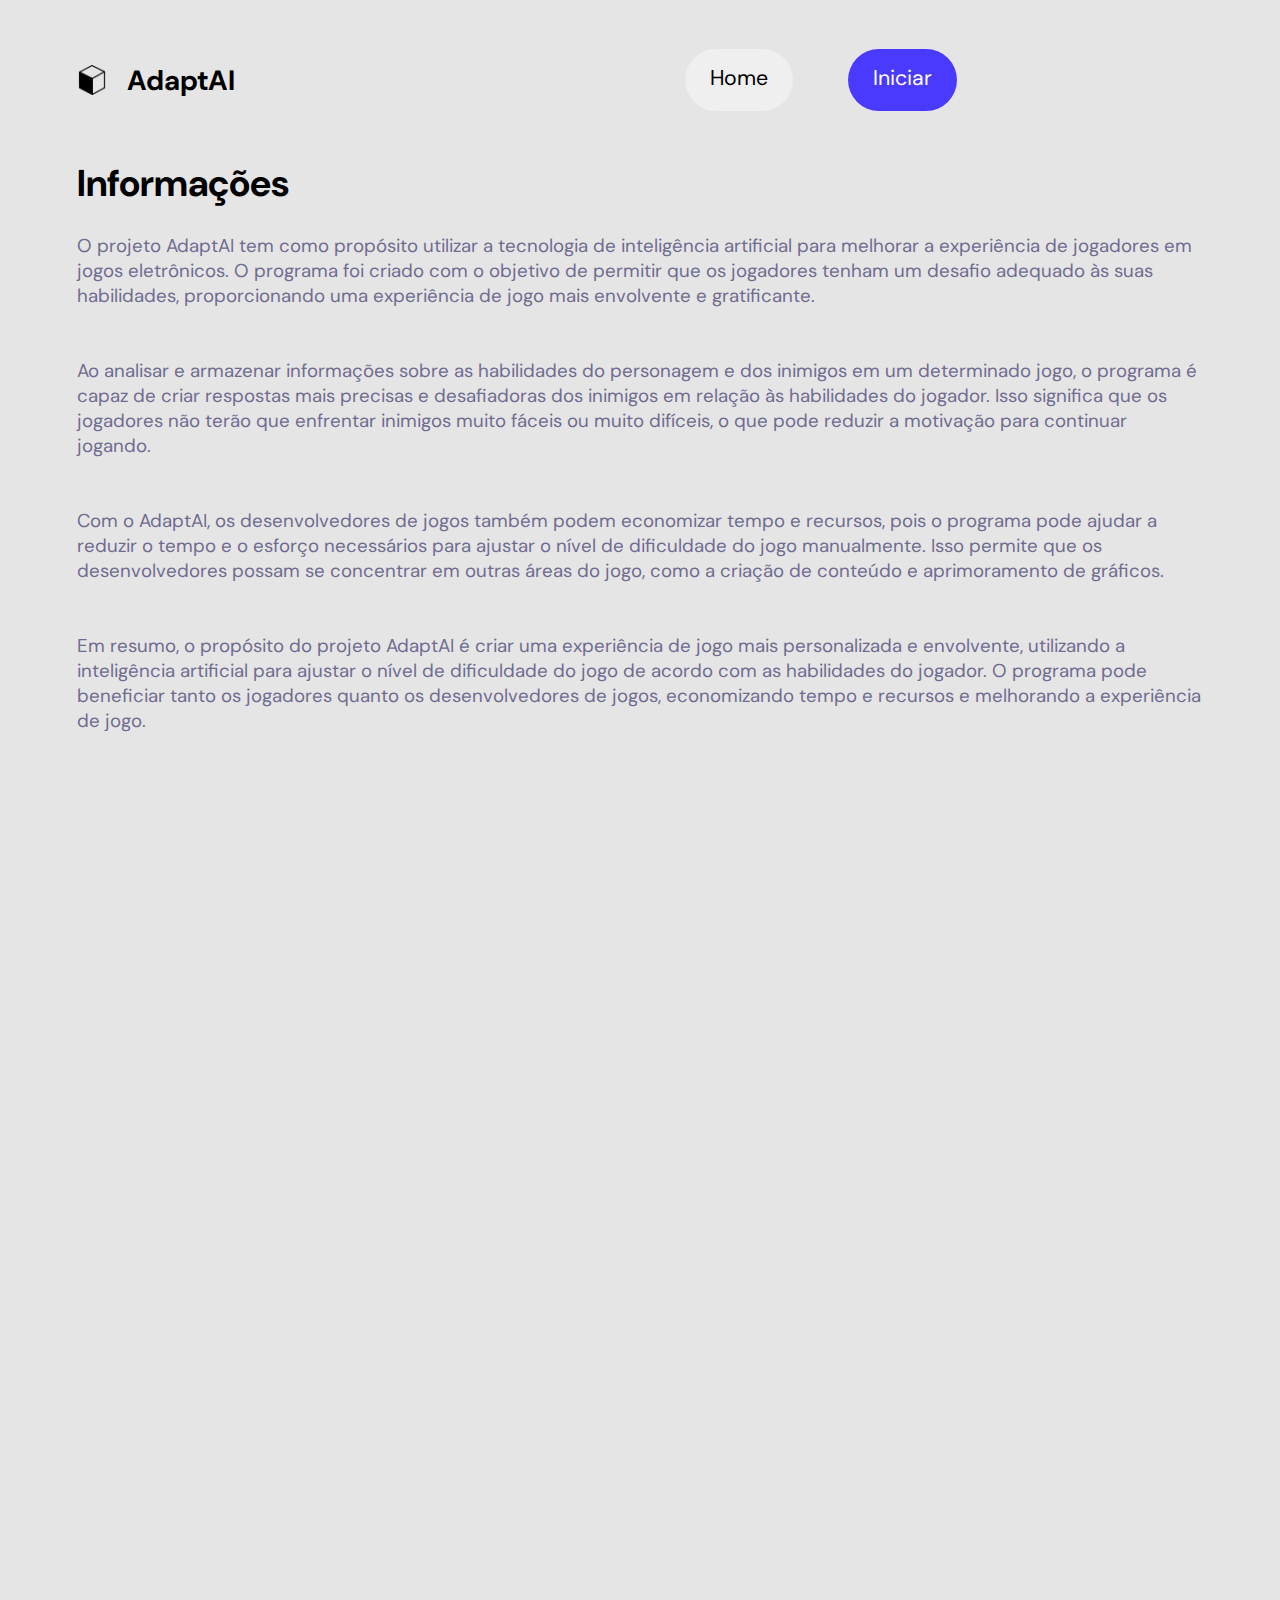
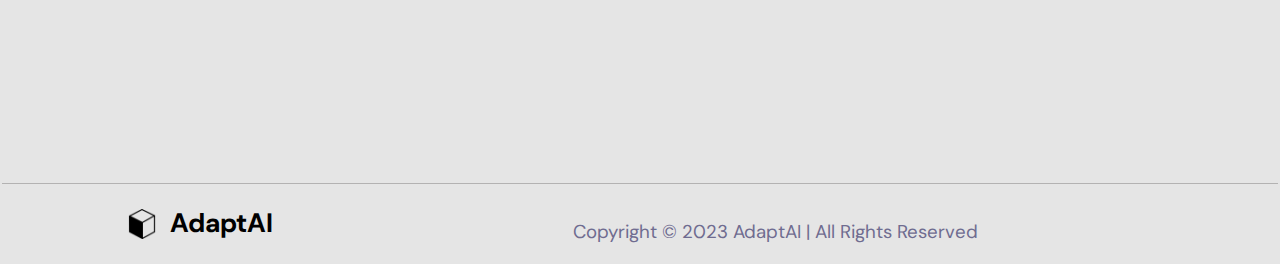
<file: informacoes.html>
<!DOCTYPE html>
<html lang="pt-br">

<head>
    <meta charset="UTF-8">
    <meta http-equiv="X-UA-Compatible" content="IE=edge">
    <meta name="viewport" content="width=device-width, initial-scale=1.0">
    <link rel="stylesheet" type="text/css" href="index.css">
    <link href="https://fonts.googleapis.com/css?family=DM+Sans&display=swap" rel="stylesheet">
    <title>AdaptAI</title>

    <script>
        function home() {
            window.location.href = "index.html";
        }

        function iniciar() {
            window.location.href = "iniciar.html";
        }
    </script>
</head>

<body>


    <div class="conteudo-informacoes">
        <div id="logoContainer">
            <img src="./imagens/logoAdaptAI.png" alt="" id="imgLogo">
            <h2>AdaptAI</h2>
            <div class="menu">
                <input type="button" value="Home" onclick="home()" id="home">
                <input type="button" value="Iniciar" onclick="iniciar()" id="iniciar">
            </div>
        </div>


        <h1>Informações</h1>
        <p>O projeto AdaptAI tem como propósito utilizar a tecnologia de inteligência artificial para melhorar a
            experiência de jogadores em jogos eletrônicos. O programa foi criado com o objetivo de permitir que os
            jogadores tenham um desafio adequado às suas habilidades, proporcionando uma experiência de jogo mais
            envolvente e gratificante.<br /><br /><br />


            Ao analisar e armazenar informações sobre as habilidades do personagem e dos inimigos em um determinado
            jogo, o programa é capaz de criar respostas mais precisas e desafiadoras dos inimigos em relação às
            habilidades do jogador. Isso significa que os jogadores não terão que enfrentar inimigos muito fáceis ou
            muito difíceis, o que pode reduzir a motivação para continuar jogando.<br /><br /><br />


            Com o AdaptAI, os desenvolvedores de jogos também podem economizar tempo e recursos, pois o programa pode
            ajudar a reduzir o tempo e o esforço necessários para ajustar o nível de dificuldade do jogo manualmente.
            Isso permite que os desenvolvedores possam se concentrar em outras áreas do jogo, como a criação de conteúdo
            e aprimoramento de gráficos.<br /><br /><br />


            Em resumo, o propósito do projeto AdaptAI é criar uma experiência de jogo mais personalizada e envolvente,
            utilizando a inteligência artificial para ajustar o nível de dificuldade do jogo de acordo com as
            habilidades do jogador. O programa pode beneficiar tanto os jogadores quanto os desenvolvedores de jogos,
            economizando tempo e recursos e melhorando a experiência de jogo.<br /><br /><br /></p>
    </div>

    <div id="rodape">
        <img src="imagens/logoAdaptAI.png" alt="logo">
        <h2>AdaptAI</h2>
        <div>

            <p>Copyright © 2023 AdaptAI | All Rights Reserved</p>
        </div>
    </div>
</body>

</html>
</file>
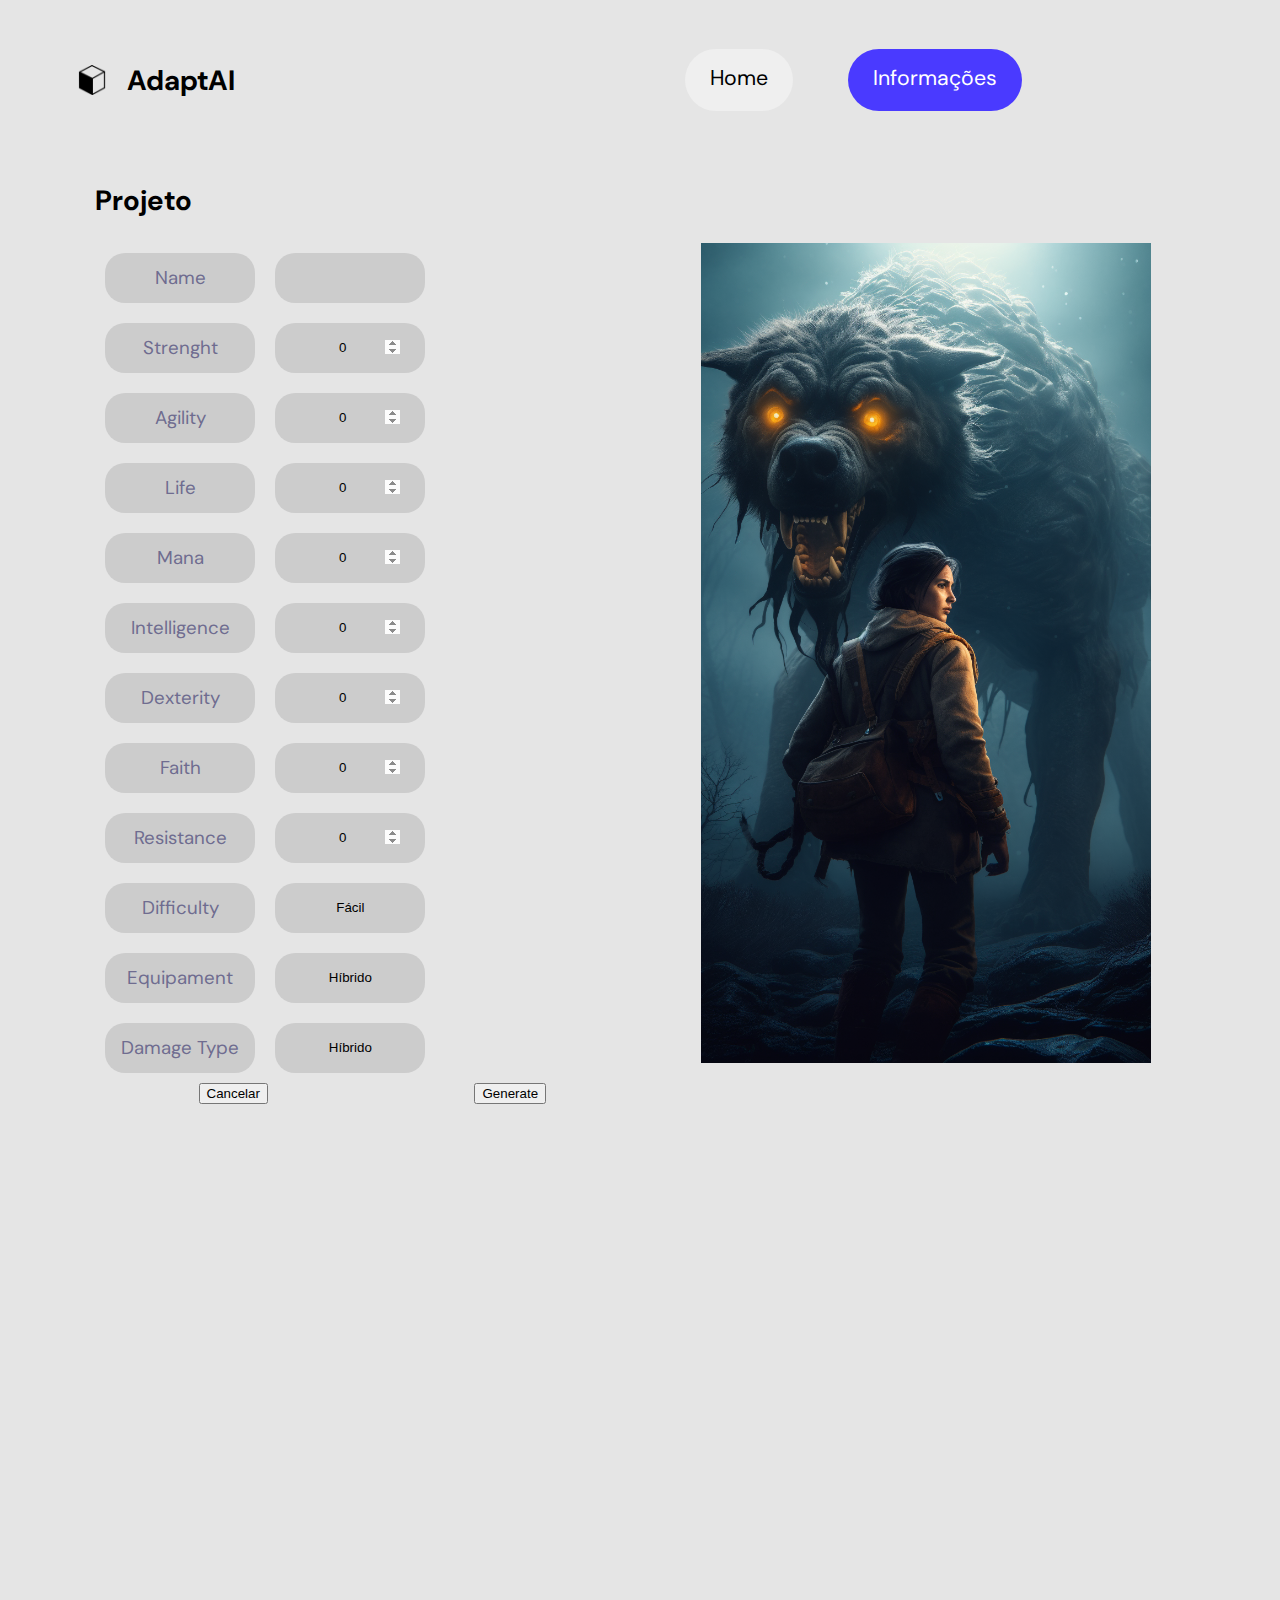
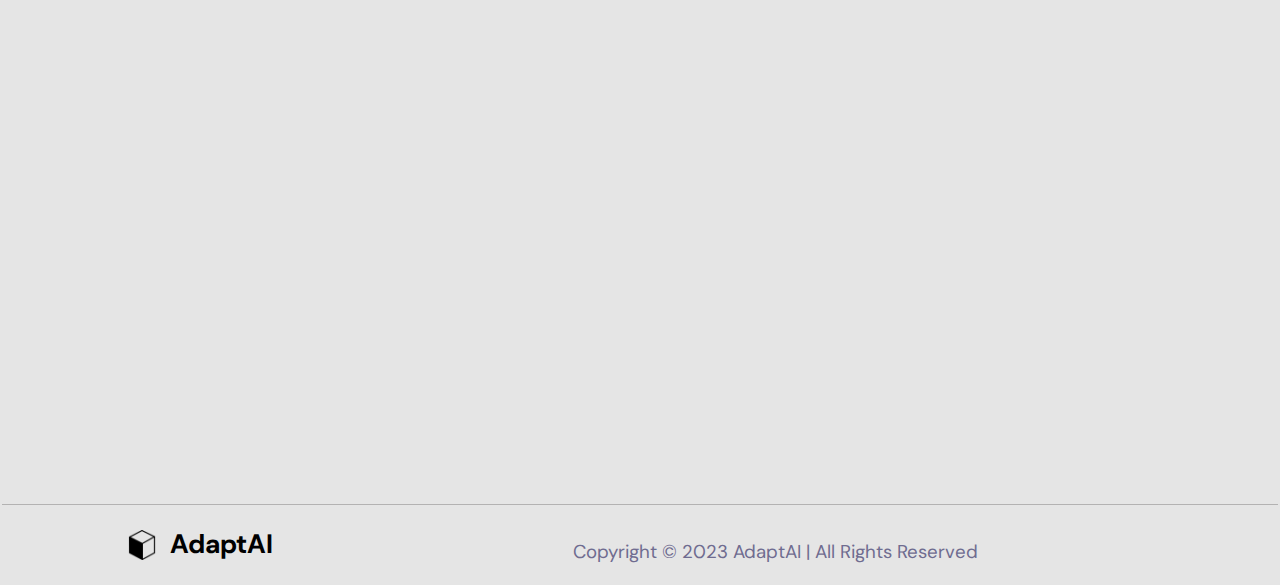
<file: iniciar.html>
<!DOCTYPE html>
<html lang="pt-br">

<head>
    <meta charset="UTF-8">
    <meta http-equiv="X-UA-Compatible" content="IE=edge">
    <meta name="viewport" content="width=device-width, initial-scale=1.0">
    <link rel="stylesheet" type="text/css" href="index.css">
    <link href="https://fonts.googleapis.com/css?family=DM+Sans&display=swap" rel="stylesheet">
    <title>AdaptAI</title>

    <script>
        function home() {
            window.location.href = "index.html";
        }

        function informacoes() {
            window.location.href = "informacoes.html";
        }
    </script>
</head>

<body>
    <div class="conteudo-informacoes">

        <div id="logoContainer">
            <img src="./imagens/logoAdaptAI.png" alt="" id="imgLogo">
            <h2>AdaptAI</h2>
            <div class="menu">
                <input type="button" value="Home" onclick="home()" id="home">
                <input type="button" value="Informações" onclick="informacoes()" id="informacoes">
            </div>
        </div>


        <div class="conteudo-iniciar">


            <h2 id="tituloGerador">Projeto</h2>
            <form action="" onsubmit="generateAttrs(event)" style="width: 100%">
                <div id="linhaAtributosImagem">
                    <div class="container-atributos">
                        <div class="linha-unica">
                            <div class="retangulo">
                                <p>Name</p>
                            </div>
                            <div class="retangulo">
                                <input type="text" name="NAME">
                            </div>

                        </div>
                        <div class="linha-unica">
                            <div class="retangulo">
                                <p>Strenght</p>
                            </div>
                            <div class="retangulo">
                                <input type="number" value="0" name="STRENGTH" min="0">
                            </div>
                        </div>
                        <div class="linha-unica">
                            <div class="retangulo">
                                <p>Agility</p>
                            </div>
                            <div class="retangulo">
                                <input type="number" value="0" name="AGILITY" min="0">
                            </div>
                        </div>
                        <div class="linha-unica">
                            <div class="retangulo">
                                <p>Life</p>
                            </div>
                            <div class="retangulo">
                                <input type="number" value="0" name="LIFE" min="0">
                            </div>
                        </div>
                        <div class="linha-unica">
                            <div class="retangulo">
                                <p>Mana</p>
                            </div>
                            <div class="retangulo">
                                <input type="number" value="0" name="MANA" min="0">
                            </div>
                        </div>
                        <div class="linha-unica">
                            <div class="retangulo">
                                <p>Intelligence</p>
                            </div>
                            <div class="retangulo">
                                <input type="number" value="0" name="INTELLIGENCE" min="0">
                            </div>
                        </div>
                        <div class="linha-unica">
                            <div class="retangulo">
                                <p>Dexterity</p>
                            </div>
                            <div class="retangulo">
                                <input type="number" value="0" name="DEXTERITY" min="0">
                            </div>
                        </div>
                        <div class="linha-unica">
                            <div class="retangulo">
                                <p>Faith</p>
                            </div>
                            <div class="retangulo">
                                <input type="number" value="0" name="FAITH" min="0">
                            </div>
                        </div>
                        <div class="linha-unica">
                            <div class="retangulo">
                                <p>Resistance</p>
                            </div>
                            <div class="retangulo">
                                <input type="number" value="0" name="RESISTANCE" min="0">
                            </div>
                        </div>
                        <div class="linha-unica">
                            <div class="retangulo">
                                <p>Difficulty</p>
                            </div>
                            <div class="retangulo">
                                <input type="text" value="Fácil" name="DIFFICULTY" min="0">
                            </div>
                        </div>
                        <div class="linha-unica">
                            <div class="retangulo">
                                <p>Equipament</p>
                            </div>
                            <div class="retangulo">
                                <input type="text" value="Híbrido" name="EQUIPAMENT" min="0">
                            </div>
                        </div>

                        <div class="linha-unica">
                            <div class="retangulo">
                                <p>Damage Type</p>
                            </div>
                            <div class="retangulo">
                                <input type="text" value="Híbrido" name="DAMAGE_TYPE">
                            </div>
                        </div>
                    </div>
                    <div id="containerImagem">
                        <img src="imagens/Sanduba_cinematic_4K_HD_image_with_dramatic_orange_and_blue_lig_45c73d60-b167-4808-935f-05ebb1f1a36f.png"
                            alt=" Imagem da aba de iniciar" id="imagemGerador">
                    </div>
                </div>

                <div id="menuGerador">
                    <button type="button" value="Cancelar" onclick="cancelAttrs()">Cancelar</button>
                    <button type="submit" value="Generate">Generate</button>
                </div>
            </form>
        </div>
    </div>
    <div id="rodape">
        <img src="imagens/logoAdaptAI.png" alt="logo">
        <h2>AdaptAI</h2>
        <div>

            <p>Copyright © 2023 AdaptAI | All Rights Reserved</p>
        </div>
    </div>

    <script src="./index.js"></script>
</body>

</html>
</file>
<file: index.css>
body,
html {
  background: #e5e5e5;
  margin: 1px;
  padding: 0;
}

div#logo {
  background-image: url("imagens/logoAdaptAI.png");
  background-repeat: no-repeat;
  background-size: cover;
  height: 30px;
  width: 30px;
  margin-top: 4em;
}

#logo h2 {
  margin-left: 40px;
  margin-top: 7px;
  font-family: DM Sans;
  font-size: 20pt;
}

h1#tituloHome {
  font-family: DM Sans;
  color: #211888;
  font-size: 26pt;
  margin-top: 2em;
  margin-bottom: 1em;
}

p {
  font-family: DM Sans;
  color: #6f6c90;
  font-size: 14pt;
}

.flex-container {
  display: flex;
  flex-wrap: wrap;
  justify-content: space-between;
  min-height: 100vh;
}

div#conteudo {
  width: 45%;
  padding: 0px;
  margin-left: 4em;
  margin-top: 2em;
}

#imagemHomeContainer {
  max-width: 50%;
  margin-left: 0;
  padding: 0;
  margin: 0;
}

#imagemHome {
  width: 100%;
  display: block;
  height: auto;
  margin-left: auto;
  top: 0px;
}
div#botoes {
  max-width: 400px;
  display: flex;
  flex-wrap: wrap;
  justify-content: space-between;
  margin-bottom: 2em;
  margin-top: ;
}

@media screen and (max-width: 1300px) {
  #imagemHome {
    min-width: 100%;
  }
  div#conteudo {
    width: 100%;
  }
  div#conteudo {
    margin: 1em;
  }
}

#botoes #iniciar,
#saibaMais {
  font-family: DM Sans;
  font-size: 16pt;
  text-align: center;
  line-height: 1.5cm;
  padding-left: 50px;
  padding-right: 50px;
  padding-top: 30p;
  padding-bottom: 5px;
  border-radius: 50px;
  margin-left: 0;
}

#iniciar {
  margin-left: 40px;
  background-color: #4a3aff;
  color: white;
  border: none;
}

.container-atributos .linha-unica .retangulo {
  width: 150px;
}

#iniciar:hover {
  background-color: #020111;
  transition: 700ms;
}

#saibaMais {
  background-color: white;
  color: #4a3aff;
  border: 2px solid #4a3aff;
  padding-left: 40px;
  padding-right: 40px;
}

#saibaMais:hover {
  background-color: #1d1b1b;
  color: #d8d8da;
  border: 3px dotted #766deb;
  transition: 700ms;
}

#rodape {
  margin-top: auto;
  display: flex;
  left: 0;
  width: 100%;
  border-top: 1px solid rgb(179, 178, 178);
  margin-top: auto;
}

#rodape div {
  width: 100%;
  text-align: center;
  margin-top: auto;
}

#rodape img {
  margin-top: 25px;
  margin-left: 125px;
  height: 30px;
  width: 30px;
}

#rodape h2 {
  margin-left: 0.5em;
  font-family: DM Sans;
  font-size: 20pt;
}

#rodape p {
  text-align: center;
  margin-top: auto;
  font-family: DM Sans;
  font-size: 14pt;
}

.logo img {
  height: 50px;
  width: 50px;
  top: 50px;
  left: 60px;
}

.logo h2 {
  margin-left: 45px;
  margin-top: -15px;
  font-family: DM Sans;
  font-size: 20pt;
}

.menu {
  top: 50px;
  left: 70%;
}

.menu input {
  font-family: DM Sans;
  font-size: 16pt;
  text-align: center;
  line-height: 1.5cm;
  padding-left: 25px;
  padding-right: 25px;
  padding-bottom: 5px;
  margin-right: 50px;
  border-radius: 50px;
}

#home {
  border: none;
  color: black;
}

#home:hover {
  background-color: #020111;
  color: white;
  border: solid #020111;
  transition: 200ms;
}

#iniciar {
  background-color: #4a3aff;
  color: white;
  border: none;
}

#iniciar:hover {
  background-color: #020111;
  transition: 100ms;
  border: solid #020111;
}

.conteudo {
  width: 50%;
  margin-left: 300px;
  margin-top: 100px;
  font-family: DM Sans;
  font-size: 14pt;
}

.conteudo-informacoes {
  margin: 0 4em;
  font-family: DM Sans;
  font-size: 14pt;
  margin-bottom: 1000px;
}

.conteudo-iniciar {
  display: flex;
  flex-wrap: wrap;
  justify-content: space-between;
  margin-left: 1em;
  margin-top: 1em;
  font-family: DM Sans;
  font-size: 14pt;
}

#linhaAtributosImagem {
  display: flex;
  justify-content: space-between;
  width: 100%;
}

#tituloGerador {
  width: 100%;
}

#containerImagem {
  width: 50%;
}

#imagemGerador {
  display: block;
  max-width: 450px;
  margin-left: auto;
  margin-right: auto;
  padding: 10px;
  padding: 0;
  top: 0px;
}

#logoContainer {
  display: flex;
  flex-direction: row;
  align-items: center;
  margin-right: 1em;
  margin-top: 2em;
  margin-bottom: 2em;
}

#logoContainer .menu input {
  margin-left: auto;
}

#logoContainer h2 {
  margin-left: 20px;
}
#menuGerador {
  display: flex;
  max-width: 50%;
  justify-content: space-around;
}

#imgLogo {
  width: 30px;
  height: 30px;
}

.conteudo-informacoes .menu {
  width: 500px;
  margin-left: auto;
}

.logo h2 {
  margin-left: 45px;
  margin-top: -15px;
  font-family: DM Sans;
  font-size: 20pt;
}

.menu {
  top: 50px;
  left: 70%;
}

.menu input {
  font-family: DM Sans;
  font-size: 16pt;
  text-align: center;
  line-height: 1.5cm;
  padding-left: 25px;
  padding-right: 25px;
  padding-bottom: 5px;
  margin-right: 50px;
  border-radius: 50px;
}

#home {
  border: none;
  color: black;
}

#home:hover {
  background-color: #020111;
  color: white;
  border: solid #020111;
  transition: 200ms;
}

#informacoes {
  background-color: #4a3aff;
  color: white;
  border: none;
}

#informacoes:hover {
  background-color: #020111;
  transition: 100ms;
  border: solid #020111;
}

div.conteudo {
  margin-left: 250px;
  margin-top: 80px;
}

div.conteudo h2 {
  font-family: DM Sans;
  font-size: 25pt;
}

.coluna1 {
  width: 50%;
  display: block;
  top: 200px;
  left: 400px;
}

.coluna2 {
  width: 50%;
  display: block;
  top: 200px;
  left: 550px;
}

.retangulo p {
  margin: 0;
  padding: 10px;
}

.mais {
  display: block;
}

.texto-principal {
  width: 50%;
}

div.conteudo img {
  display: block;
  background-position: center;
  background-repeat: no-repeat;
  height: auto;
  width: 50%;
  left: 70%;
  top: 200px;
  border-radius: 30px;
}

.linha-unica {
  display: flex;
}

.button-container {
  display: flex;
  align-items: center;
}

.button-container button {
  max-height: 10px;
}

.retangulo {
  width: 100px;
  height: 50px;
  background-color: #ccc;
  border-radius: 20px;
  margin: 10px;
  text-align: center;
  display: flex;
  justify-content: center;
  align-items: center;
}

.retangulo input[type="text"] {
  width: 100px;
  height: 20px;
  text-align: center;
  background-color: transparent;
  border: none;
}

.retangulo input:focus-visible {
  border: none;
  outline: none;
}

.retangulo input[type="number"] {
  width: 100px;
  text-align: center;
  background-color: transparent;
  border: none;
}

input[type="number"]::-webkit-inner-spin-button,
input[type="number"]::-webkit-outer-spin-button {
  opacity: 1;
}
</file>
